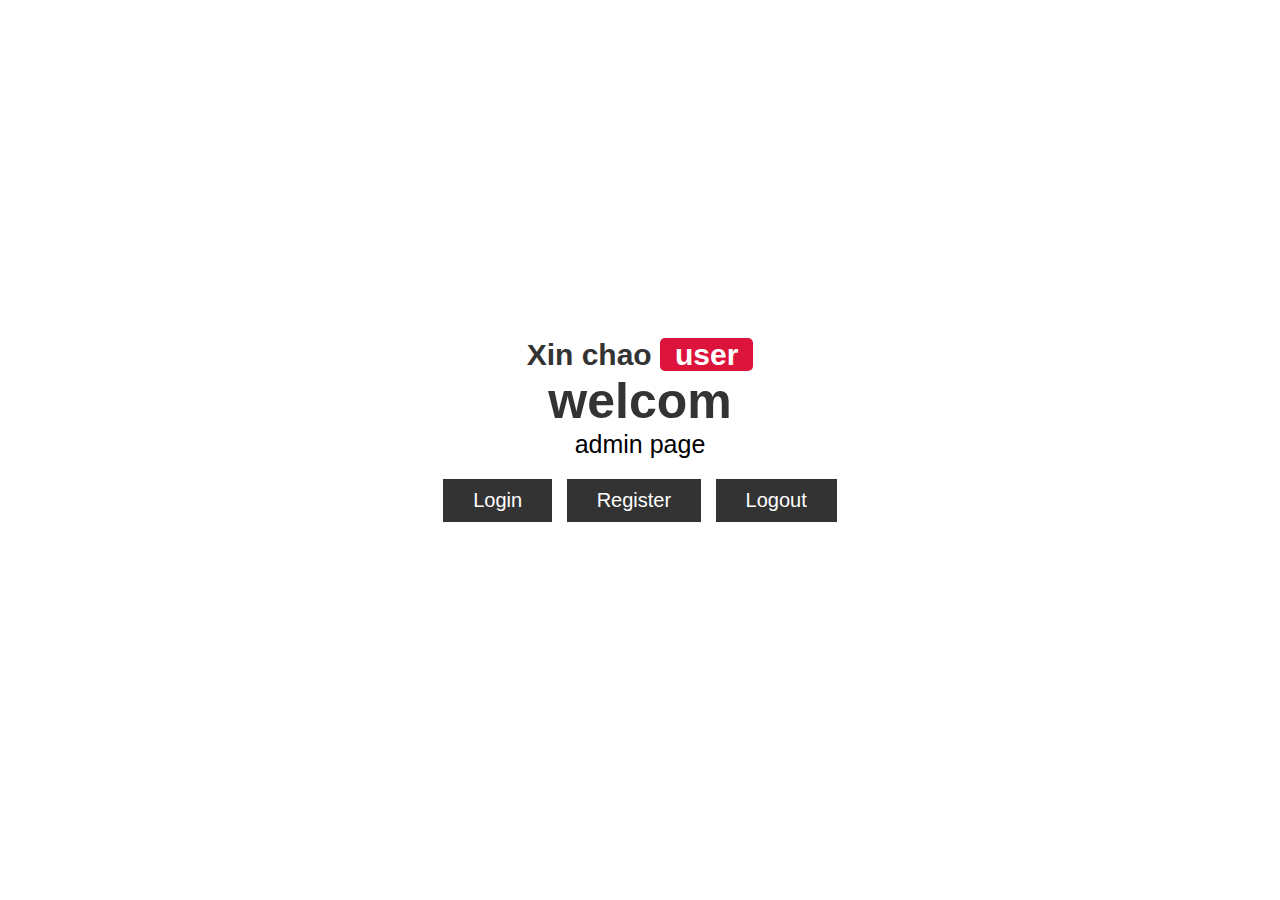
<file: admin_page.html>
<!DOCTYPE html>
<html lang="en">
<head>
    <meta charset="UTF-8">
    <meta name="viewport" content="width=device-width, initial-scale=1.0">
    <title>user_page</title>

    <link rel="stylesheet" href="style_amin_page.css">
</head>
<body>
    <div class="container">

        <div class="content">
        <h3> Xin chao <span>user</span></h3>
        <h1>welcom <span></span></h1>
        <p>admin page</p>
        <a href="login_form.html" class="btn">login</a>
        <a href="register_form.html" class="btn">register</a>
        <a href="logout_form.html" class="btn">logout</a>
        </div>
 

    </div>
</body>
</html>
</file>
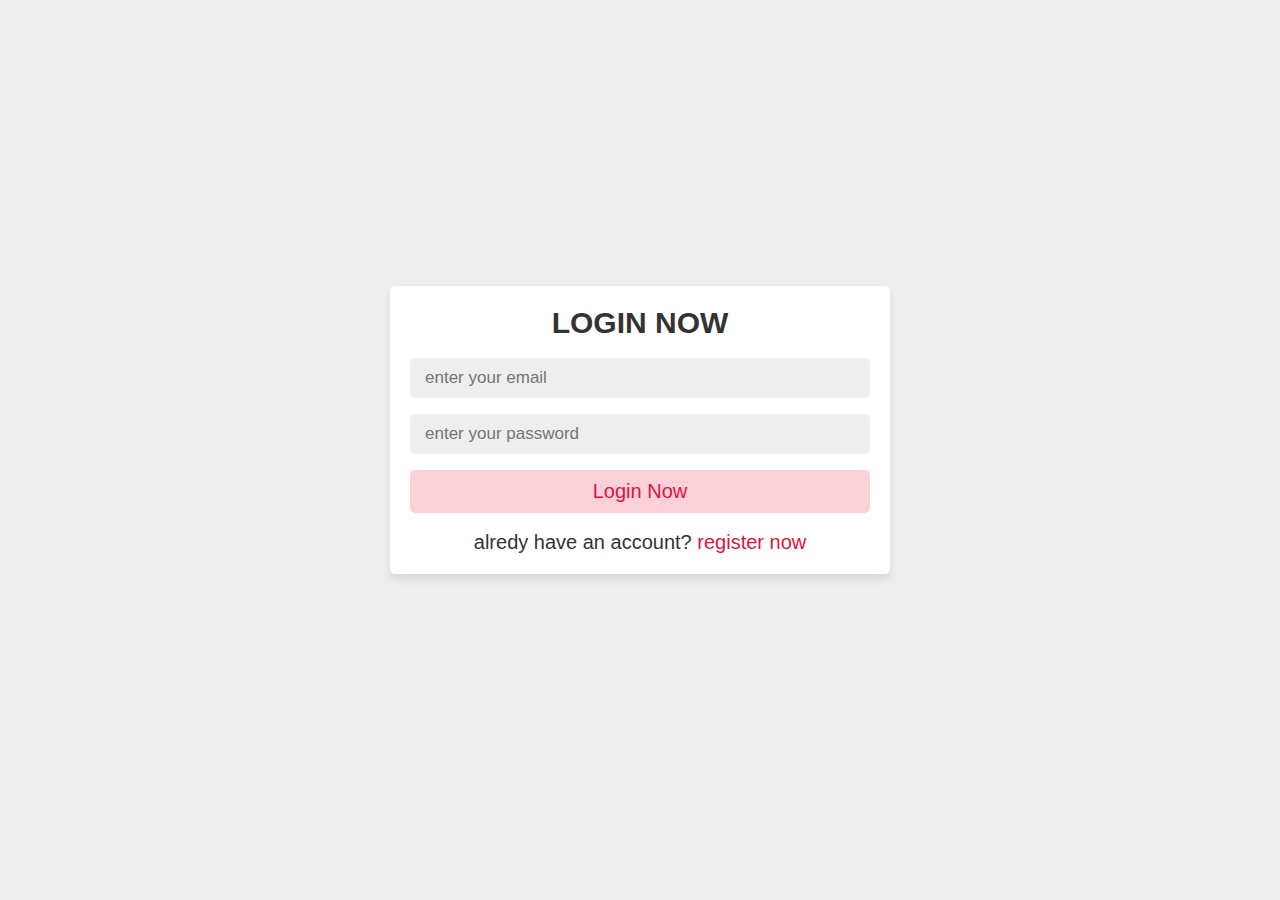
<file: login_form.html>
<!DOCTYPE html>
<html lang="en">
<head>
    <meta charset="UTF-8">
    <meta name="viewport" content="width=device-width, initial-scale=1.0">
    <title>login form</title>
    <link rel="stylesheet" href="style_amin_page.css">
</head>
<body>
    
    <div class="form-container">

        <form action="" method="post">
            <h3>login now</h3>
            <input type="email" name="email" required placeholder="enter your email">
            <input type="password" name="password" required placeholder="enter your password">
            <input type="submit" name="submit" value="login now" class="form-btn">
            <p>alredy have an account? <a href="register_form.html">register now</a></p>
        </form>

    </div>

</body>
</html>
</file>
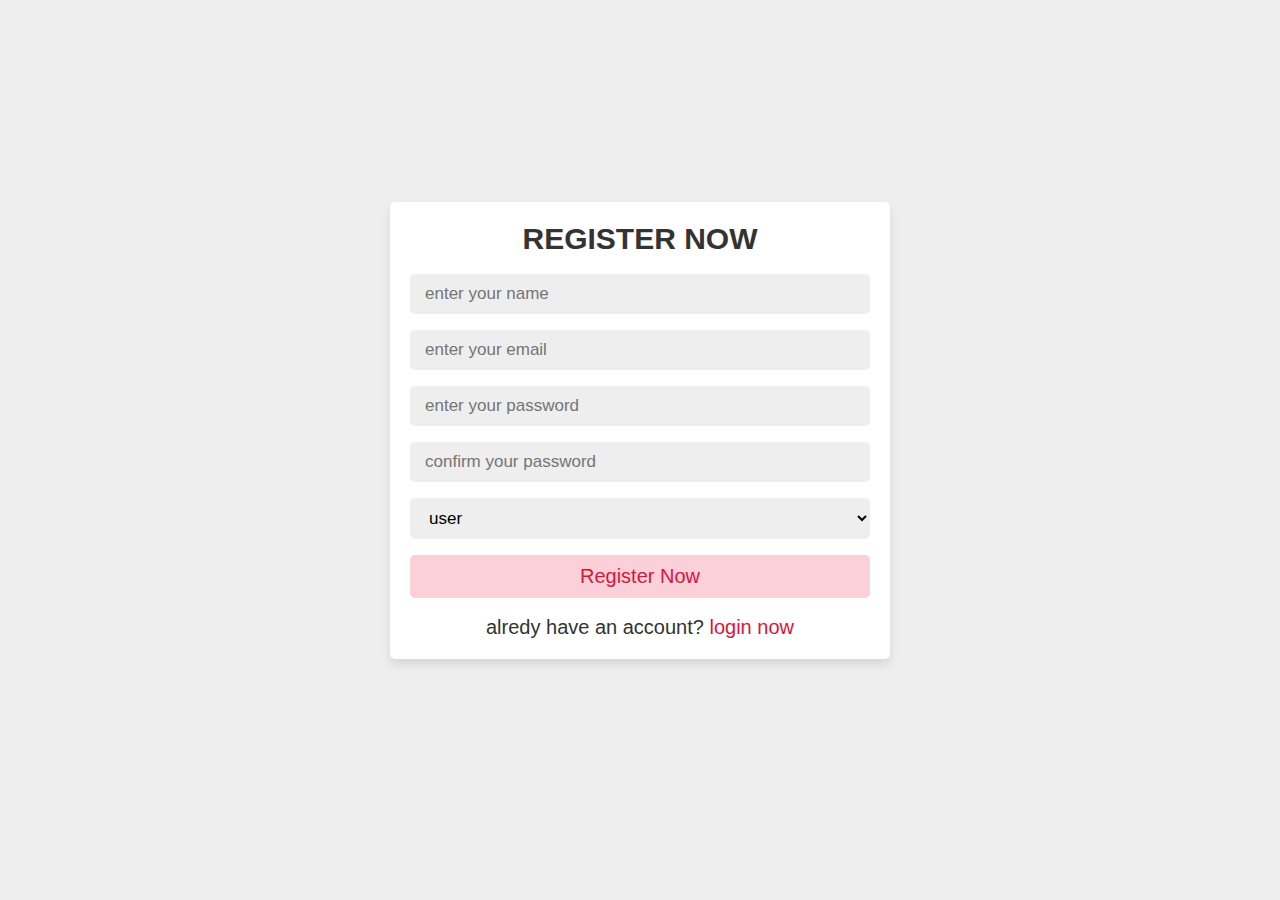
<file: register_form.html>
<!DOCTYPE html>
<html lang="en">
<head>
    <meta charset="UTF-8">
    <meta name="viewport" content="width=device-width, initial-scale=1.0">
    <title>Register form</title>
    <link rel="stylesheet" href="style_amin_page.css">
</head>
<body>
    
    <div class="form-container">

        <form action="" method="post">
            <h3>register now</h3>
            <input type="text" name="name" required placeholder="enter your name">
            <input type="email" name="email" required placeholder="enter your email">
            <input type="password" name="password" required placeholder="enter your password">
            <input type="password" name="cpassword" required placeholder="confirm your password">
            <select name="user_type">
                <option value="user">user</option>
                <option value="admin">admin</option>
            </select>
            <input type="submit" name="submit" value="register now" class="form-btn">
            <p>alredy have an account? <a href="login_form.html">login now</a></p>
        </form>

    </div>

</body>
</html>
</file>
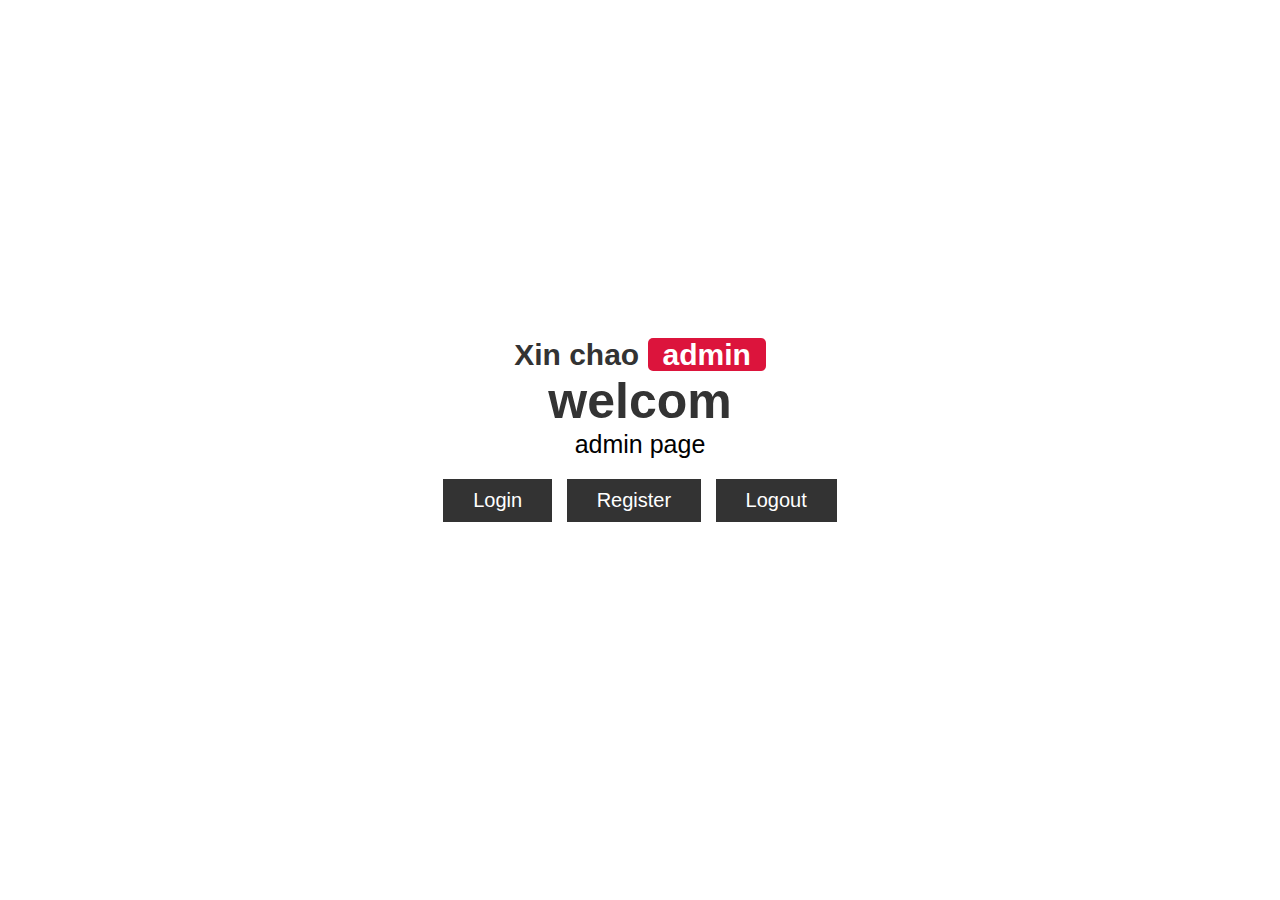
<file: user_page.html>
<!DOCTYPE html>
<html lang="en">
<head>
    <meta charset="UTF-8">
    <meta name="viewport" content="width=device-width, initial-scale=1.0">
    <title>Amin_page</title>

    <link rel="stylesheet" href="style_amin_page.css">
</head>
<body>
    <div class="container">

        <div class="content">
        <h3> Xin chao <span>admin</span></h3>
        <h1>welcom <span></span></h1>
        <p>admin page</p>
        <a href="login_form.html" class="btn">login</a>
        <a href="register_form.html" class="btn">register</a>
        <a href="logout_form.html" class="btn">logout</a>
        </div>
 

    </div>
</body>
</html>
</file>
<file: style_amin_page.css>
*{
    font-family: 'Poppins', sans-serif;
    margin: 0; padding: 0;
    box-sizing: border-box;
    outline: none;
    border: none;
    text-decoration: none;
}

.container{
    min-height: 100vh;
    display: flex;
    align-items: center;
    justify-content: center;
    padding: 20px;
    padding-bottom: 60px;
}

.container .content{
    text-align: center;
}

.container .content h3{
    font-size: 30px;
    color: #333;
}

.container .content h3 span{
    background: crimson;
    color: #fff;
    border-radius: 5px;
    padding: 0 15px;
}

.container .content h1{
    font-size: 50px;
    color: #333;
}
.container .content h1 span{
    color: crimson;
}

.container .content p{
    font-size: 25px;
    margin-bottom: 20px;
}
.container .content .btn{
    display: inline-block;
    padding: 10px 30px;
    font-size: 20px;
    background: #333;
    color: #fff;
    margin: 0 5px;
    text-transform: capitalize;
}

.container .content .btn:hover{
    background: crimson;
}

.form-container{
    min-height: 100vh;
    display: flex;
    align-items: center;
    justify-content: center;
    padding: 20px;
    padding-bottom: 60px;
    background: #eee;
}
.form-container form{
    padding: 20px;
    border-radius: 5px;
    box-shadow: 0 5px 10px rgba(0,0,0,.1);
    background: #fff;
    text-align: center;
    width: 500px;
}

.form-container form h3{
    font-size: 30px;
    text-transform: uppercase;
    margin-bottom: 10px;
    color: #333;
}
.form-container form select,
.form-container form input{
    width:100%;
    padding: 10px 15px;
    font-size: 17px;
    margin: 8px 0;
    background: #eee;
    border-radius: 5px;
}

.form-container form select option{
    background: #fff;
}

.form-container form .form-btn{
    background: #fbd0d9;
    color: crimson;
    text-transform: capitalize;
    font-size: 20px;
    cursor: pointer;
}
.form-container form .form-btn:hover{
    background: crimson;
    color: #fff;
}
.form-container form p{
    margin-top: 10px;
    font-size: 20px;
    color: #333;
}
.form-container form p a{
    color: crimson;
}

.form-container form .error-msg{
    margin: 10px 0;
    display: block;
    background: crimson;
    color: #fff;
    border-radius: 5px;
    font-size: 20px;
}
</file>
